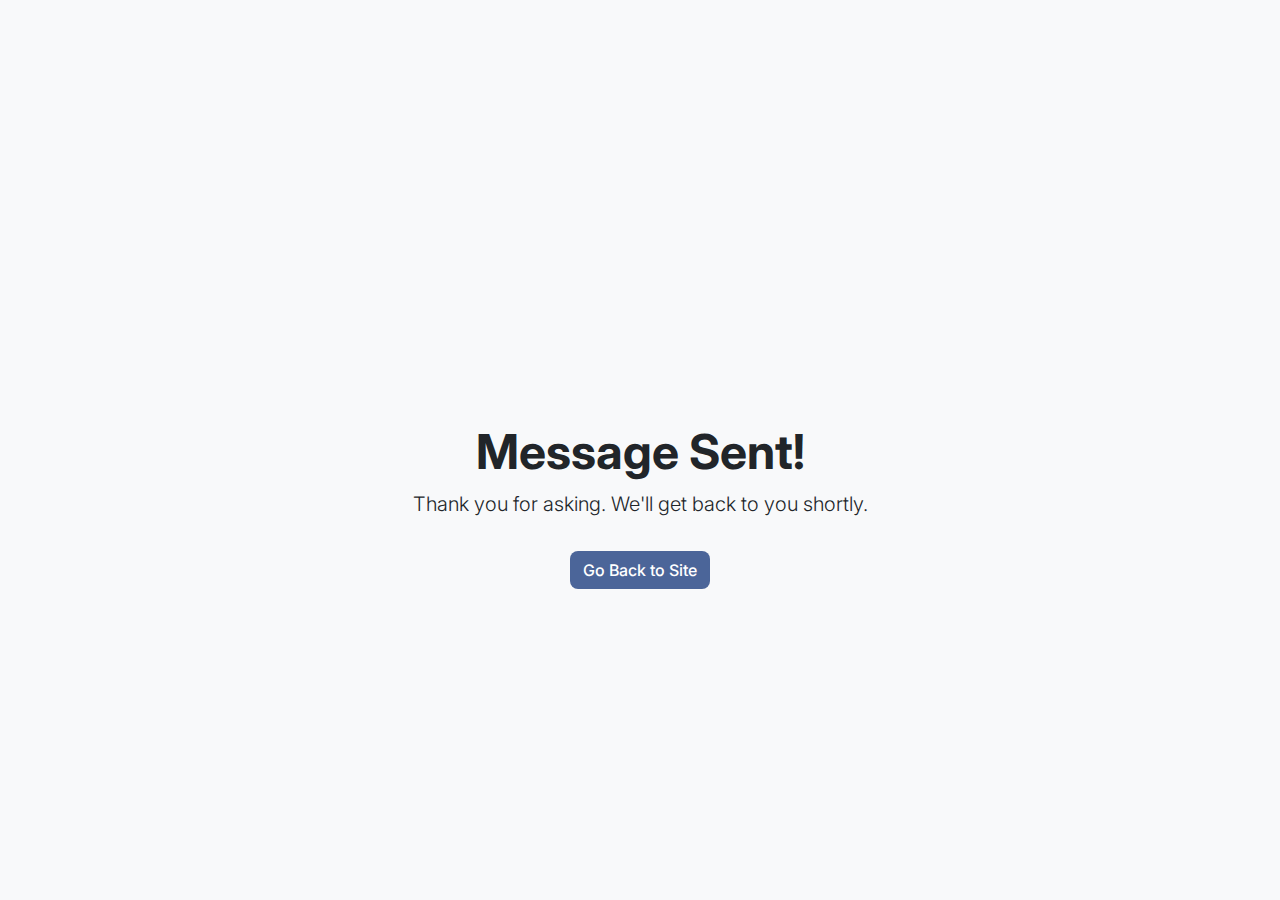
<file: success.html>
<!DOCTYPE html>
<html lang="en">
<head>
    <meta charset="UTF-8">
    <meta name="viewport" content="width=device-width, initial-scale=1.0">
    <title>Message Sent!</title>
    <link href="https://cdn.jsdelivr.net/npm/bootstrap@5.3.0/dist/css/bootstrap.min.css" rel="stylesheet">
    <link rel="preconnect" href="https://fonts.googleapis.com">
    <link rel="preconnect" href="https://fonts.gstatic.com" crossorigin>
    <link href="https://fonts.googleapis.com/css2?family=Inter:wght@400;500;600&display=swap" rel="stylesheet">
    <style>
        body {
            display: flex;
            justify-content: center;
            align-items: center;
            height: 100dvh;
            background-color: #f8f9fa;
            font-family: 'Inter', sans-serif;
            text-align: center;
        }
        .success-container {
            padding: 3rem;
        }
        .success-checkmark {
            width: 80px;
            height: 80px;
            border-radius: 50%;
            display: block;
            stroke-width: 3;
            stroke: #25D366;
            stroke-miterlimit: 10;
            box-shadow: inset 0px 0px 0px #25D366;
            animation: fill .4s ease-in-out .4s forwards, scale .3s ease-in-out .9s both;
            margin: 0 auto 2rem auto;
        }
        .success-checkmark__circle {
            stroke-dasharray: 166;
            stroke-dashoffset: 166;
            stroke-width: 3;
            stroke-miterlimit: 10;
            stroke: #25D366;
            fill: none;
            animation: stroke 0.6s cubic-bezier(0.65, 0, 0.45, 1) forwards;
        }
        .success-checkmark__check {
            transform-origin: 50% 50%;
            stroke-dasharray: 48;
            stroke-dashoffset: 48;
            animation: stroke 0.3s cubic-bezier(0.65, 0, 0.45, 1) 0.8s forwards;
        }
        @keyframes stroke {
            100% { stroke-dashoffset: 0; }
        }
        @keyframes scale {
            0%, 100% { transform: none; }
            50% { transform: scale3d(1.1, 1.1, 1); }
        }
        @keyframes fill {
            100% { box-shadow: inset 0px 0px 0px 40px #25D366; }
        }
        .btn-back {
            background-color: #4b6599;
            color: white;
            font-weight: 500;
            border-radius: 8px;
        }
        .btn-back:hover {
            background-color: #13264d;
            color: white;
            font-weight: 600;
            border-radius: 8px;
        }
    </style>
</head>
<body>
    <div class="success-container">
        <svg class="success-checkmark" xmlns="http://www.w3.org/2000/svg" viewBox="0 0 52 52">
            <circle class="success-checkmark__circle" cx="26" cy="26" r="25" fill="none"/>
            <path class="success-checkmark__check" fill="none" d="M14.1 27.2l7.1 7.2 16.7-16.8"/>
        </svg>
        <h1 class="display-5 fw-bold">Message Sent!</h1>
        <p class="lead">Thank you for asking. We'll get back to you shortly.</p>
        <a href="index.html" class="btn btn-back mt-3">Go Back to Site</a>
    </div>
</body>
</html>
</file>
